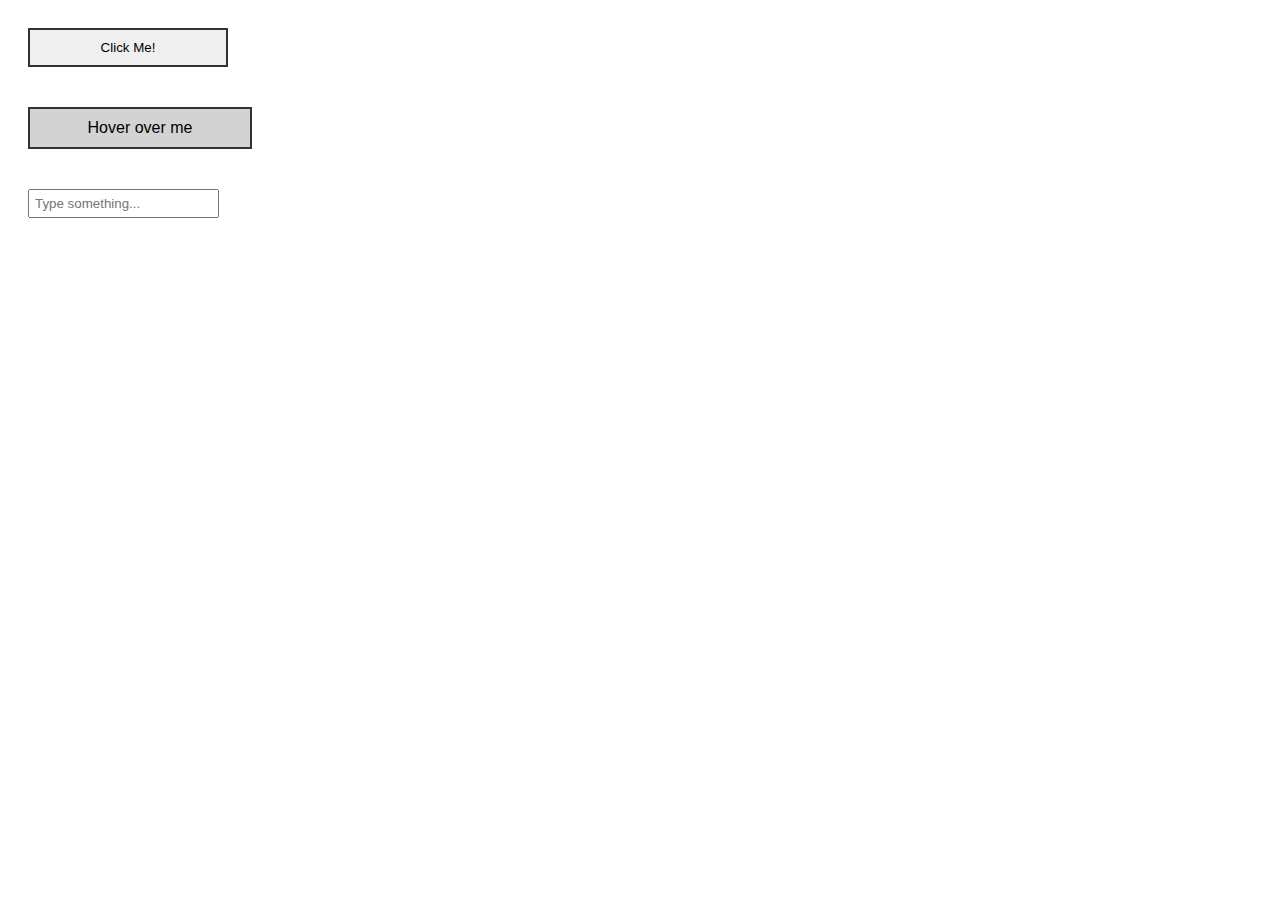
<file: index.html>
<!DOCTYPE html>
<html lang="en">
  <head>
    <meta charset="UTF-8" />
    <title>Event Demonstration</title>
    <link rel="stylesheet" href="style.css" />
    <script src="main.js" defer></script>
  </head>
  <body>
    <button class="click-button">Click Me!</button>
    <div class="hover-box">Hover over me</div>
    <input type="text" class="input-field" placeholder="Type something..." />

    <div class="output"></div>
  </body>
</html>
</file>
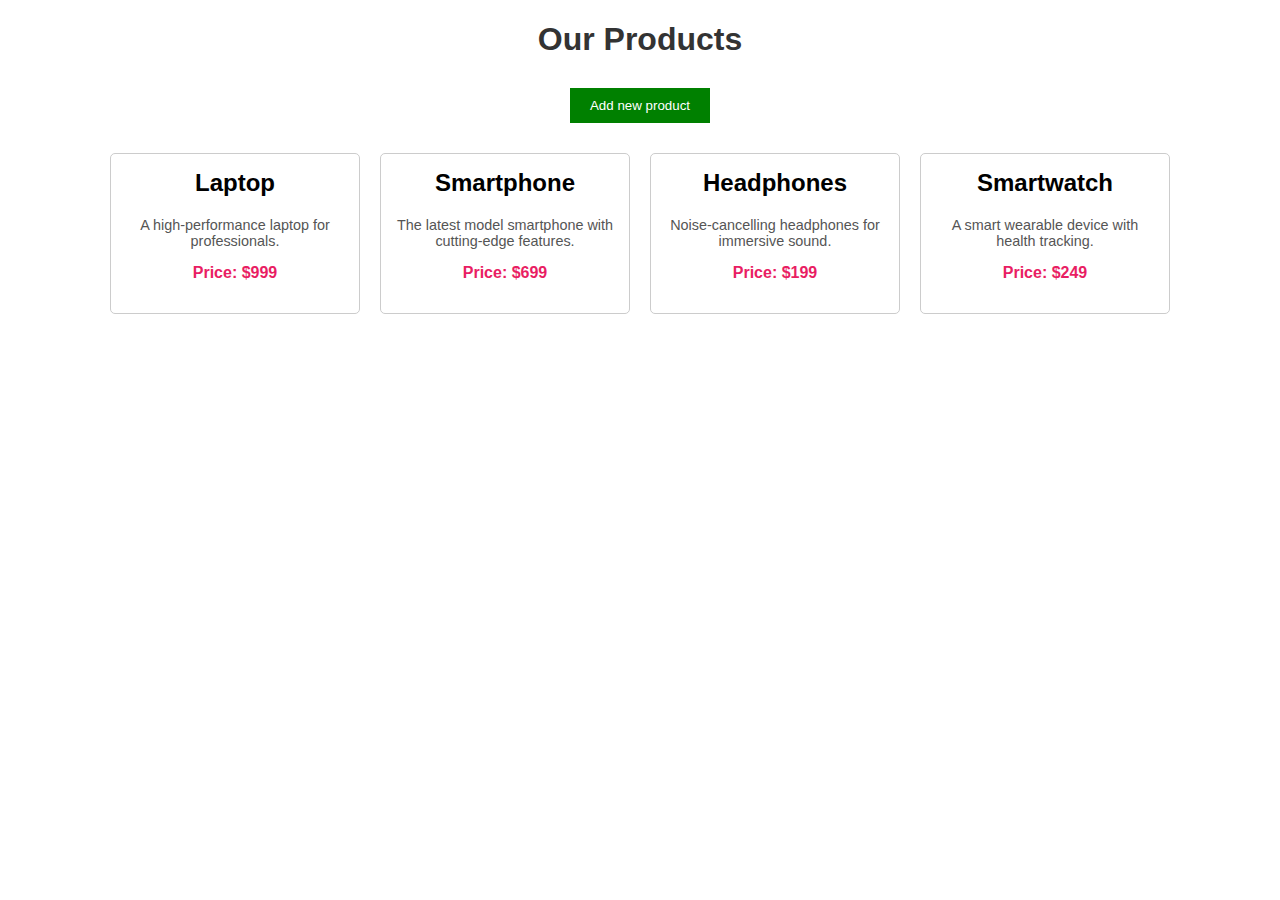
<file: products/index.html>
<!DOCTYPE html>
<html lang="en">
  <head>
    <meta charset="UTF-8" />
    <title>Product Listing</title>
    <link rel="stylesheet" href="style.css" />
    <script src="main.js" defer></script>
  </head>
  <body>
    <h1 id="page-title">Our Products</h1>
    <button id="add-product">Add new product</button>
    <div id="product-container"></div>
  </body>
</html>
</file>
<file: style.css>
body {
  font-family: Arial, sans-serif;
}
.click-button,
.hover-box {
  margin: 20px;
  padding: 10px;
  border: 2px solid #333;
  text-align: center;
  width: 200px;
}
.hover-box {
  background-color: lightgray;
}
.input-field {
  margin: 20px;
  padding: 5px;
}
.output {
  margin-top: 20px;
  font-size: 1.2em;
  color: green;
}
</file>
<file: products/style.css>
/* Basic styles for layout */
body {
  font-family: Arial, sans-serif;
  margin: 20px;
}

#page-title {
  text-align: center;
  color: #333;
  margin-bottom: 30px;
}

#product-container {
  display: flex;
  flex-wrap: wrap;
  justify-content: center;
}

.product {
  border: 1px solid #ccc;
  border-radius: 5px;
  padding: 15px;
  margin: 10px;
  width: 250px;
  box-sizing: border-box;
  text-align: center;
  transition: transform 0.2s;
}

.product:hover {
  transform: scale(1.05);
  box-shadow: 0 0 10px rgba(0, 0, 0, 0.1);
}

.product h2 {
  margin-top: 0;
  font-size: 1.5em;
}

.product-description {
  color: #555;
  font-size: 0.9em;
}

.product-price {
  font-weight: bold;
  color: #e91e63;
  margin-top: 10px;
}

#add-product {
  display: block;
  margin: 20px auto;
  padding: 10px 20px;
  background-color: green;
  color: white;
  border: none;
  cursor: pointer;
}
</file>
